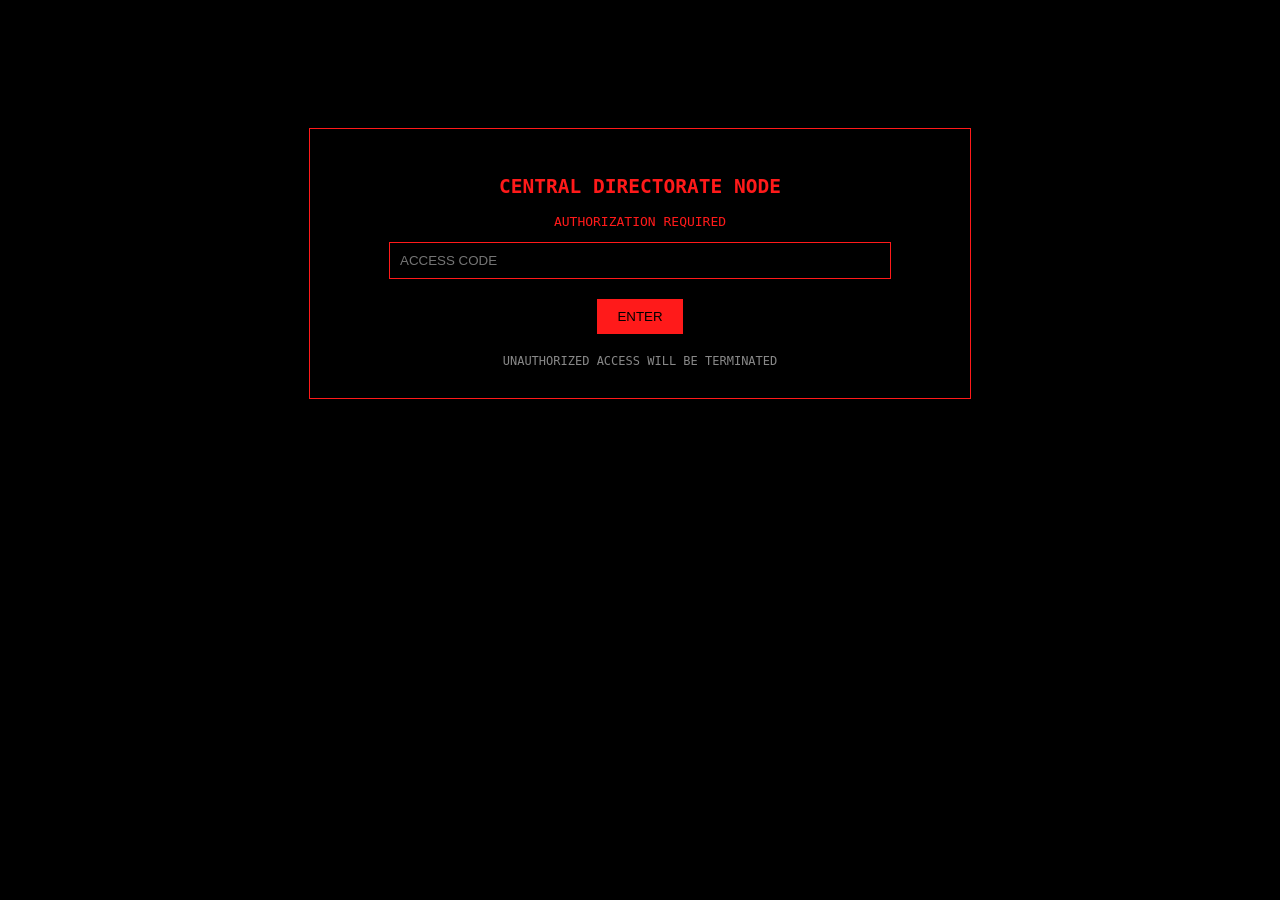
<file: index.html>
<!DOCTYPE html>
<html lang="en">
<head>
<meta charset="UTF-8">
<title>CENTRAL DIRECTORATE ACCESS NODE</title>

<style>
body {
  background: black;
  color: #ff1a1a;
  font-family: monospace;
  text-align: center;
  padding-top: 120px;
}

.box {
  border: 1px solid #ff1a1a;
  width: 600px;
  margin: auto;
  padding: 30px;
}

input {
  background: black;
  border: 1px solid #ff1a1a;
  color: #ff1a1a;
  padding: 10px;
  width: 80%;
}

button {
  margin-top: 20px;
  padding: 10px 20px;
  background: #ff1a1a;
  border: none;
  cursor: pointer;
}

.warning {
  margin-top: 20px;
  font-size: 12px;
  color: #888;
}
</style>
</head>

<body>

<div class="box">
  <h2>CENTRAL DIRECTORATE NODE</h2>
  <p>AUTHORIZATION REQUIRED</p>

  <input type="password" id="code" placeholder="ACCESS CODE">

  <br>

  <button onclick="login()">ENTER</button>

  <p id="msg"></p>

  <div class="warning">
    UNAUTHORIZED ACCESS WILL BE TERMINATED
  </div>
</div>

<script>
function login(){
  const code = document.getElementById("code").value;

  if(code === "NULL-KAI-01"){
    document.getElementById("msg").innerText = "ACCESS GRANTED";
    setTimeout(()=> {
      window.location.href = "main.html";
    }, 1000);
  } else {
    document.getElementById("msg").innerText = "ACCESS DENIED";
  }
}
</script>

</body>
</html>
</file>
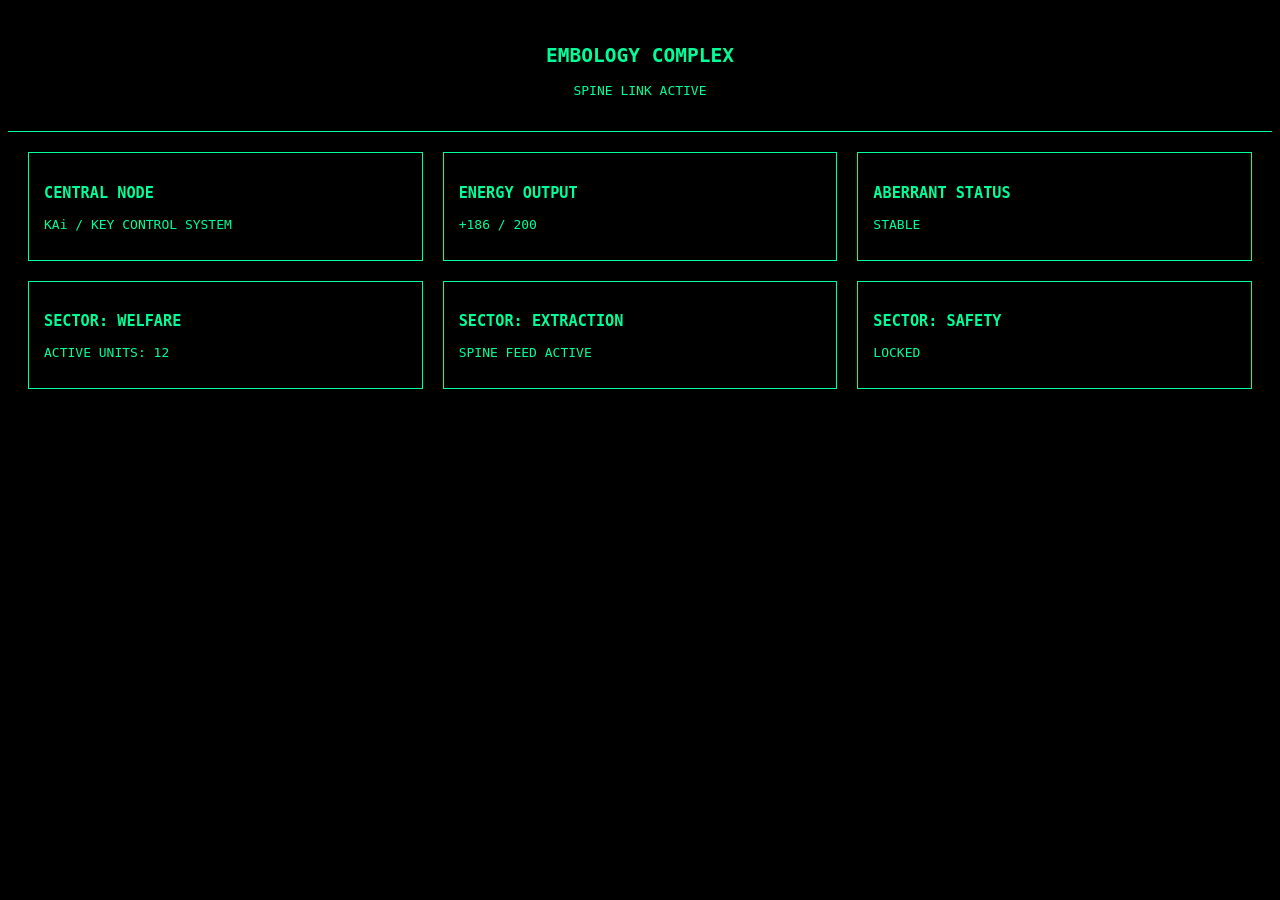
<file: embology/index.html>
<!DOCTYPE html>
<html lang="en">
<head>
<meta charset="UTF-8">
<title>EMBOLOGY COMPLEX</title>

<style>
body {
  background: black;
  color: #00ff99;
  font-family: monospace;
}

.header {
  text-align: center;
  padding: 20px;
  border-bottom: 1px solid #00ff99;
}

.grid {
  display: grid;
  grid-template-columns: 1fr 1fr 1fr;
  gap: 20px;
  padding: 20px;
}

.panel {
  border: 1px solid #00ff99;
  padding: 15px;
}
</style>
</head>

<body>

<div class="header">
  <h2>EMBOLOGY COMPLEX</h2>
  <p>SPINE LINK ACTIVE</p>
</div>

<div class="grid">

  <div class="panel">
    <h3>CENTRAL NODE</h3>
    <p>KAi / KEY CONTROL SYSTEM</p>
  </div>

  <div class="panel">
    <h3>ENERGY OUTPUT</h3>
    <p>+186 / 200</p>
  </div>

  <div class="panel">
    <h3>ABERRANT STATUS</h3>
    <p>STABLE</p>
  </div>

  <div class="panel">
    <h3>SECTOR: WELFARE</h3>
    <p>ACTIVE UNITS: 12</p>
  </div>

  <div class="panel">
    <h3>SECTOR: EXTRACTION</h3>
    <p>SPINE FEED ACTIVE</p>
  </div>

  <div class="panel">
    <h3>SECTOR: SAFETY</h3>
    <p>LOCKED</p>
  </div>

</div>

</body>
</html>
</file>
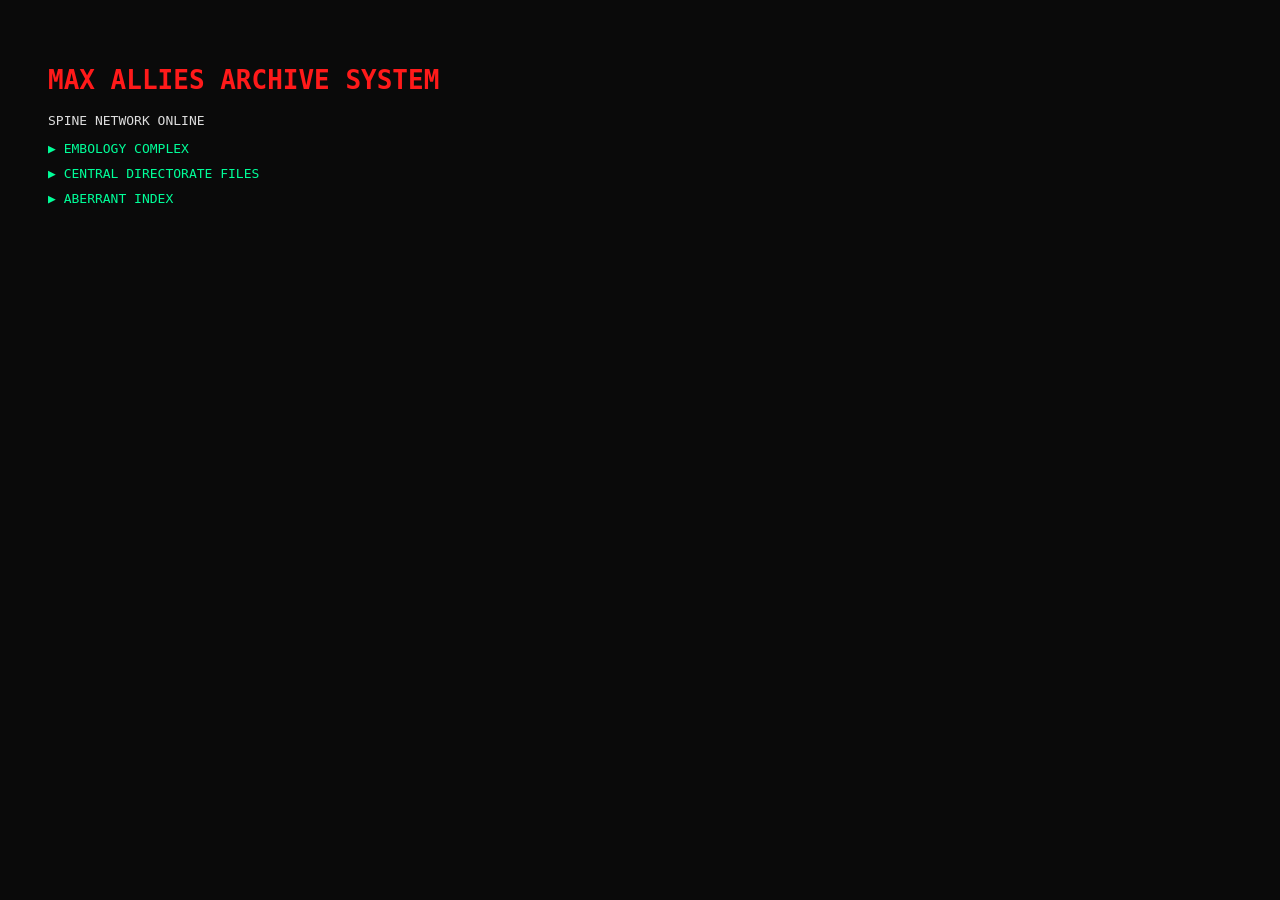
<file: main.html>
<!DOCTYPE html>
<html lang="en">
<head>
<meta charset="UTF-8">
<title>MAX ALLIES ARCHIVE</title>

<style>
body {
  background: #0a0a0a;
  color: #ddd;
  font-family: monospace;
  padding: 40px;
}

h1 {
  color: #ff1a1a;
}

a {
  color: #00ff99;
  text-decoration: none;
  display: block;
  margin: 10px 0;
}
</style>
</head>

<body>

<h1>MAX ALLIES ARCHIVE SYSTEM</h1>
<p>SPINE NETWORK ONLINE</p>

<a href="embology/index.html">▶ EMBOLOGY COMPLEX</a>
<a href="central/index.html">▶ CENTRAL DIRECTORATE FILES</a>
<a href="aberrant/index.html">▶ ABERRANT INDEX</a>

</body>
</html>
</file>
